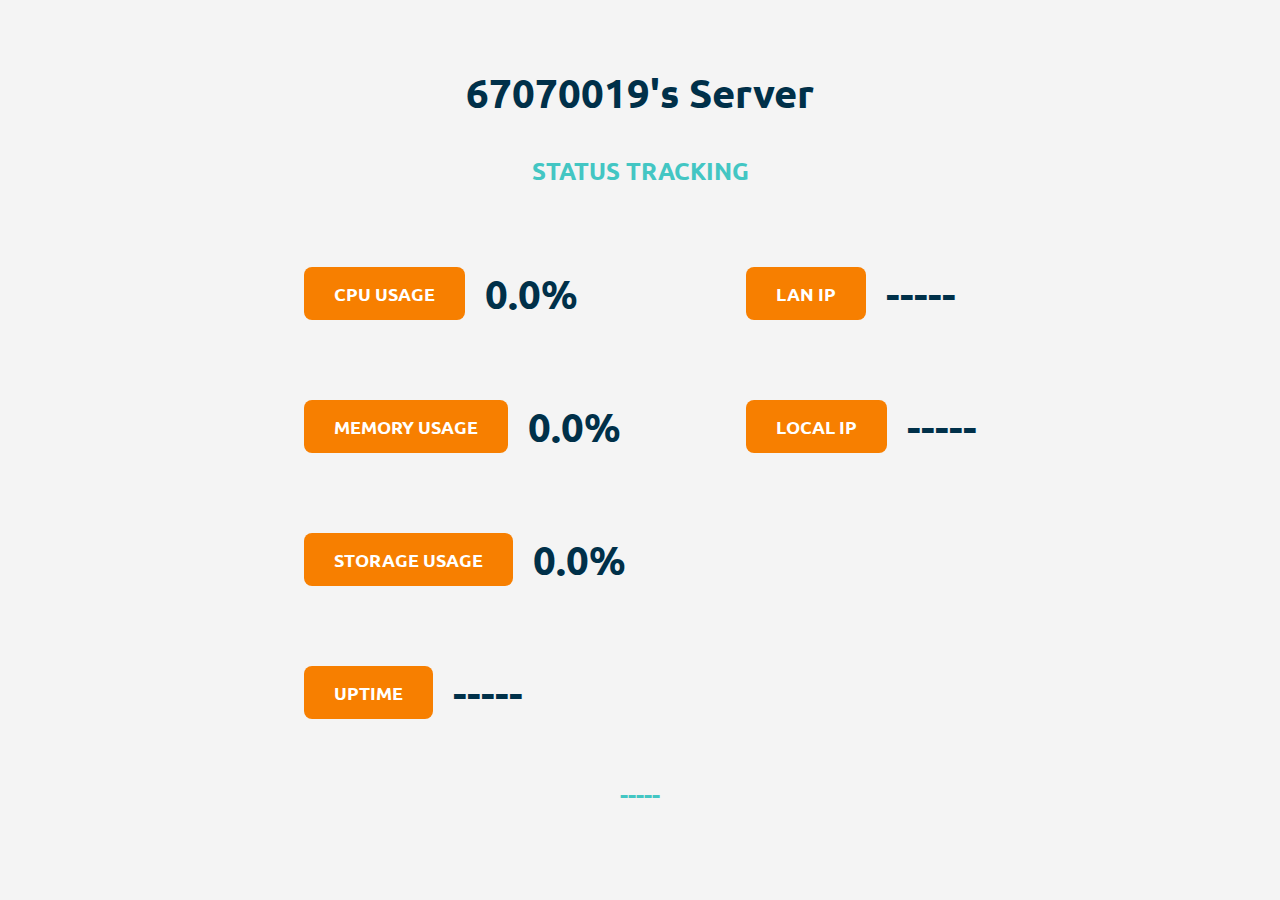
<file: 67070019/67070019.html>
<!DOCTYPE html>
<html lang="en">
<head>
    <meta charset="UTF-8">
    <meta name="viewport" content="width=device-width, initial-scale=1.0">
    <title>67070019's server</title>
    <!-- Import Google Font: Ubuntu -->
    <link rel="preconnect" href="https://fonts.googleapis.com">
    <link rel="preconnect" href="https://fonts.gstatic.com" crossorigin>
    <link href="https://fonts.googleapis.com/css2?family=Ubuntu:wght@400;700&display=swap" rel="stylesheet">
    <!-- Link to your stylesheet -->
    <link rel="stylesheet" href="019style.css">
</head>
<body>
    <div class="container">
        <h1>67070019's Server<h1>
 
	 <div class="sub-container-1">
            <div class="txt-update">
		STATUS TRACKING
            </div>
         </div>

    <div class="container-2">
        <div class="mid-container-l"> 
            <div class="sub-container"> 
                <div class="card">
                    <!-- -->
                    <div  class="card-name">
                        CPU USAGE
                    </div>
                    <div class="card-info" id="cpu-usage">
                        0.0%
                        <div class="progress">
                                <div class="progress-fill" style="width: 20%"></div>
                        </div>
                    </div>
                </div>
            </div>

       
            <div class="sub-container"> 
                <div class="card">
                    <!-- -->
                    <div  class="card-name">
                        MEMORY USAGE
                    </div>
                    <div class="card-info" id="memory-usage">
                        0.0%
                        <div class="progress">
                                <div class="progress-fill" style="width: 20%"></div>
                        </div>
                    </div>
                </div>
            </div>

       
            <div class="sub-container"> 
                <div class="card">
                    <!-- -->
                    <div  class="card-name">
                        STORAGE USAGE
                    </div>
                    <div class="card-info" id="storage-usage">
                        0.0%
                        <div class="progress">
                                <div class="progress-fill" style="width: 20%"></div>
                        </div>
                    </div>
                </div>
            </div>

            <div class="sub-container"> 
                <div class="card">
                    <!-- -->
                    <div  class="card-name">
                        UPTIME
                    </div>
                    <div class="card-info" id="uptime">
                    -----
                    </div>
                </div>
            </div>

        </div>


        <div class="mid-container-r"> 

            
            <div class="sub-container"> 
                <div class="card">
                    <!-- -->
                    <div  class="card-name">
                        LAN IP
                    </div>
                    <div class="card-info" id="ext-ip">
                        -----
                    </div>
                </div>
            </div>

            <div class="sub-container"> 
                <div class="card">
                    <!-- -->
                    <div  class="card-name">
                        LOCAL IP
                    </div>
                    <div class="card-info" id="int-ip">
                        -----
                    </div>
                </div>
            </div>

       
   </div>
    </div>


	 <div class="sub-container-1">
            <div class="txt-update" id="last-update">
		        -----
            </div>
        </div>

      </div>

    <script>
    function updateProgress(selector, percent) {
        const bar = document.querySelector(selector);
        if (bar) {
            bar.style.width = percent + '%';
        }
    }
    </script>

</body>
</html>
</file>
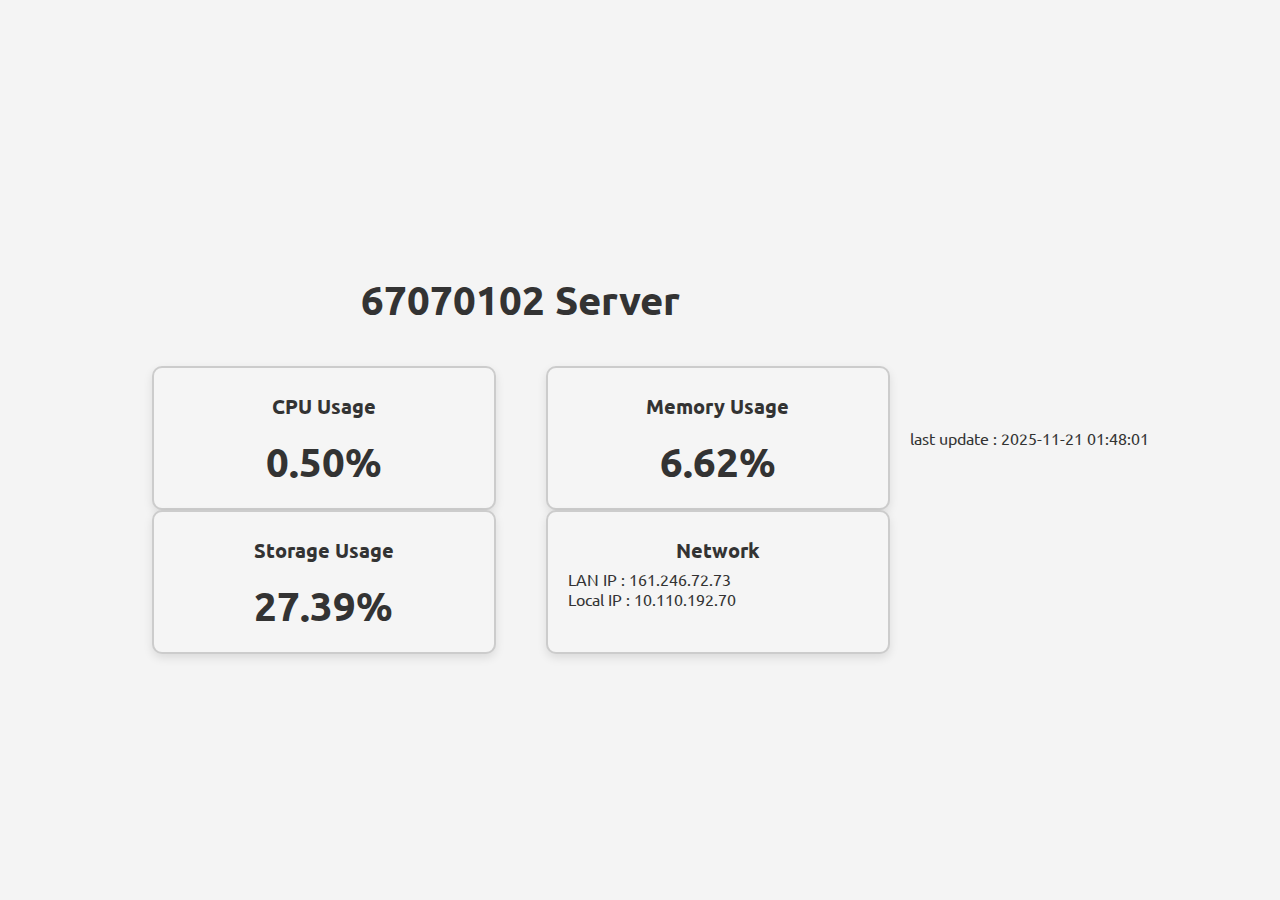
<file: 67070102/67070102.html>
<!DOCTYPE html>
<html lang="en">

<head>
    <meta charset="UTF-8">
    <meta name="viewport" content="width=device-width, initial-scale=1.0">
    <title>67070102 Monitoring</title>

    <!-- Google Font -->
    <link rel="preconnect" href="https://fonts.googleapis.com">
    <link rel="preconnect" href="https://fonts.gstatic.com" crossorigin>
    <link href="https://fonts.googleapis.com/css2?family=Ubuntu:wght@400;700&display=swap" rel="stylesheet">

    <link rel="stylesheet" href="67070102.css">
</head>

<body>
    <div class="container">
        <h1>67070102 Server</h1>

        <div class="usage">

            <div class="box">
                <div class="item cpu">
                    <h3>CPU Usage</h3>
                    <h2>5.00%</h2>
                    <div class="progress">
                        <div class="progress-fill" style="width: 5%"></div>
                    </div>
                </div>
            </div>

            <div class="box">
                <div class="item memory">
                    <h3>Memory Usage</h3>
                    <h2>20.00%</h2>
                    <div class="progress">
                        <div class="progress-fill" style="width: 20%"></div>
                    </div>
                </div>
            </div>
        </div>

        <div></div>
        <div class="usage">

            <div class="box">
                <div class="item storage">
                    <h3>Storage Usage</h3>
                    <h2>78.00%</h2>
                    <div class="progress">
                        <div class="progress-fill" style="width: 78%"></div>
                    </div>
                </div>
            </div>

            <div class="box">
                <div class="item network">
                    <h3>Network</h3>

                    <div class="network-line">
                        <span class="label">LAN IP :</span>
                        <span class="lan-value">192.168.0.0</span>
                    </div>

                    <div class="network-line">
                        <span class="label">Local IP :</span>
                        <span class="local-value">192.168.0.0</span>
                    </div>

                </div>
            </div>

        </div>
    </div>

    <p class="update">last update : <span id="lastupdate">21/11/2568 01:19 ยังไม่ได้นอน .°՞(っ-ᯅ-ς)՞°·.</span></p>

    <script>
        async function fetchServerStats() {
            try {
                const response = await fetch("./data.json");
                if (!response.ok) {
                    throw new Error(`HTTP error! status: ${response.status}`);
                }
                const data = await response.json();
                return data;
            } catch (error) {
                console.error('Error fetching server stats:', error);
                return null;
            }
        }

        function calculateTotalMemory(memory) {
            const parseMemory = (str) => {
                const value = parseFloat(str);
                const unit = str.replace(/[0-9.]/g, '');

                if (unit === 'Gi') return value * 1024;
                if (unit === 'Mi') return value;
                if (unit === 'G') return value * 1024;
                if (unit === 'M') return value;
                return value;
            };

            const used = parseMemory(memory.used);
            const free = parseMemory(memory.free);
            const available = parseMemory(memory.available);

            const totalFree = available + free;
            const total = used + totalFree;

            return {
                used: memory.used,
                total: `${(total / 1024).toFixed(1)}Gi`,
                usedMB: used,
                totalMB: total
            };
        }

        function updateUI(data) {
            if (!data) {
                console.error('No data to update UI');
                return;
            }

            // Update last update time
            const lastUpdateEl = document.getElementById('lastupdate');
            if (lastUpdateEl) {
                lastUpdateEl.textContent = data.last_updated || 'N/A';
            }

            // Update CPU usage
            const cpuUsage = parseFloat(data.cpu_usage);
            const cpuItem = document.querySelector('.item.cpu');
            if (cpuItem) {
                const cpuValue = cpuItem.querySelector('h2');
                const cpuProgress = cpuItem.querySelector('.progress-fill');
                if (cpuValue) {
                    cpuValue.textContent = !isNaN(cpuUsage) ? `${cpuUsage.toFixed(2)}%` : 'N/A';
                }
                if (cpuProgress && !isNaN(cpuUsage)) {
                    cpuProgress.style.width = `${cpuUsage}%`;
                }
            }

            // Update Memory usage
            if (data.memory && data.memory.used && data.memory.free && data.memory.available) {
                const memoryInfo = calculateTotalMemory(data.memory);
                const memoryPercent = (memoryInfo.usedMB / memoryInfo.totalMB) * 100;
                const memoryItem = document.querySelector('.item.memory');
                if (memoryItem) {
                    const memoryValue = memoryItem.querySelector('h2');
                    const memoryProgress = memoryItem.querySelector('.progress-fill');
                    if (memoryValue && !isNaN(memoryPercent)) {
                        memoryValue.textContent = `${memoryPercent.toFixed(2)}%`;
                    }
                    if (memoryProgress && !isNaN(memoryPercent)) {
                        memoryProgress.style.width = `${memoryPercent}%`;
                    }
                }
            }

            // Update Storage usage
            const storageUsed = parseFloat(data.disk.usage);
            const storageTotal = parseFloat(data.disk.all);
            const storagePercent = (storageUsed / storageTotal) * 100;
            const storageItem = document.querySelector('.item.storage');
            if (storageItem) {
                const storageValue = storageItem.querySelector('h2');
                const storageProgress = storageItem.querySelector('.progress-fill');
                if (storageValue && !isNaN(storagePercent)) {
                    storageValue.textContent = `${storagePercent.toFixed(2)}%`;
                }
                if (storageProgress && !isNaN(storagePercent)) {
                    storageProgress.style.width = `${storagePercent}%`;
                }
            }

            // Update Network IPs
            if (data.lan_ip) {
                const lanIpEl = document.querySelector('.lan-value');
                if (lanIpEl) lanIpEl.textContent = data.lan_ip;
            }
            if (data.internet_ip) {
                const localIpEl = document.querySelector('.local-value');
                if (localIpEl) localIpEl.textContent = data.internet_ip;
            }
        }

        async function initMonitoring() {
            const data = await fetchServerStats();
            updateUI(data);

            setInterval(async () => {
                const data = await fetchServerStats();
                updateUI(data);
            }, 5000);
        }
        document.addEventListener('DOMContentLoaded', initMonitoring);
    </script>

</body>

</html>
</file>
<file: 67070019/019style.css>
/* --- Base Styles & Font Import --- */
body {
    /* Use the Ubuntu font, fallback to sans-serif */
    font-family: 'Ubuntu', sans-serif;
    background-color: #f4f4f4; /* Light grey background */
    margin: 0;
    padding: 0;
    
    /* --- Flexbox for Centering --- */
    /* This centers the .container vertically and horizontally */
    display: flex;
    justify-content: center;
    align-items: center;
    min-height: 100vh;
}

/* --- Main Content Container --- */
.container {
    text-align: center;
    padding: 20px;
 
}

.container-2 {
  display: flex;
  justify-content: space-between; 
  gap: 100px; 
  padding: 40px;
}

.mid-container-l,
.mid-container-r {
  display: flex;
  align-items: flex-start;
  flex-direction: column;
  gap: 60px;
}

/* --- Sub-container --- */
.sub-container {
  text-align: left;
  padding: 10px;
}


.sub-container-1{
   text-align: center;
   padding: 10px;
}

h1 {
    color: #003049;
    font-size: 2.5rem; /* Big text */
    font-weight: 700;
    margin-bottom: 20px;
}



/* --- Container --- */
.card{
    display: flex;
    flex-wrap: wrap;
    justify-content: center;
    gap: 20px;
}

/* --- Custom Card--- */
.card-name {
    /* Your requested style */
    background-color: #F77F00; /* Black background */
    color: #FFF; 
    
    /* --- Nice Extras --- */
    text-decoration: none; /* Remove underline from link */
    padding: 15px 30px;
    border-radius: 8px;
    font-size: 1.1rem;
    font-weight: 700;
    
    /* --- Smooth Transition --- */
    transition: all 0.3s ease;
}

.txt-update{
  font-size: 1.5rem;
  font-weight: 700;
  margin-bottom: 20px;
  color: #43C6C3;
}

.up-line{

}

.up-info{

}
</file>
<file: 67070102/67070102.css>
/* --- Base Styles & Font Import --- */
body {
    /* Use the Ubuntu font, fallback to sans-serif */
    font-family: 'Ubuntu', sans-serif;
    background-color: #f4f4f4; /* Light grey background */
    color: #333; /* Dark grey text */
    margin: 0;
    padding: 0;
    
    /* --- Flexbox for Centering --- */
    /* This centers the .container vertically and horizontally */
    display: flex;
    justify-content: center;
    align-items: center;
    min-height: 100vh;


/* --- Main Content Container --- */
.container {
    padding: 20px;

}

h1 {
    text-align: center;
    font-size: 2.5rem; /* Big text */
    font-weight: 700;
    margin-bottom: 40px;
}

.usage {
    display : flex ;
    gap: 50px ;
}

.box {
    width: 300px;
    height: 100px;
    padding: 20px;
    background: #f5f5f5;  
    border: 2px solid #ccc; 
    border-radius: 10px;   
    box-shadow: 0 4px 10px rgba(0,0,0,0.1);
}

h3 {
    margin: 5px;
    font-size:20px;
    color: #333;
    text-align: center;
}


h2 {
    margin: 15px;
    font-size: 40px;
    color: #333;
    text-align: center;
}

p {
    margin-bottom: 40px;
    text-align: center;
}
</file>
